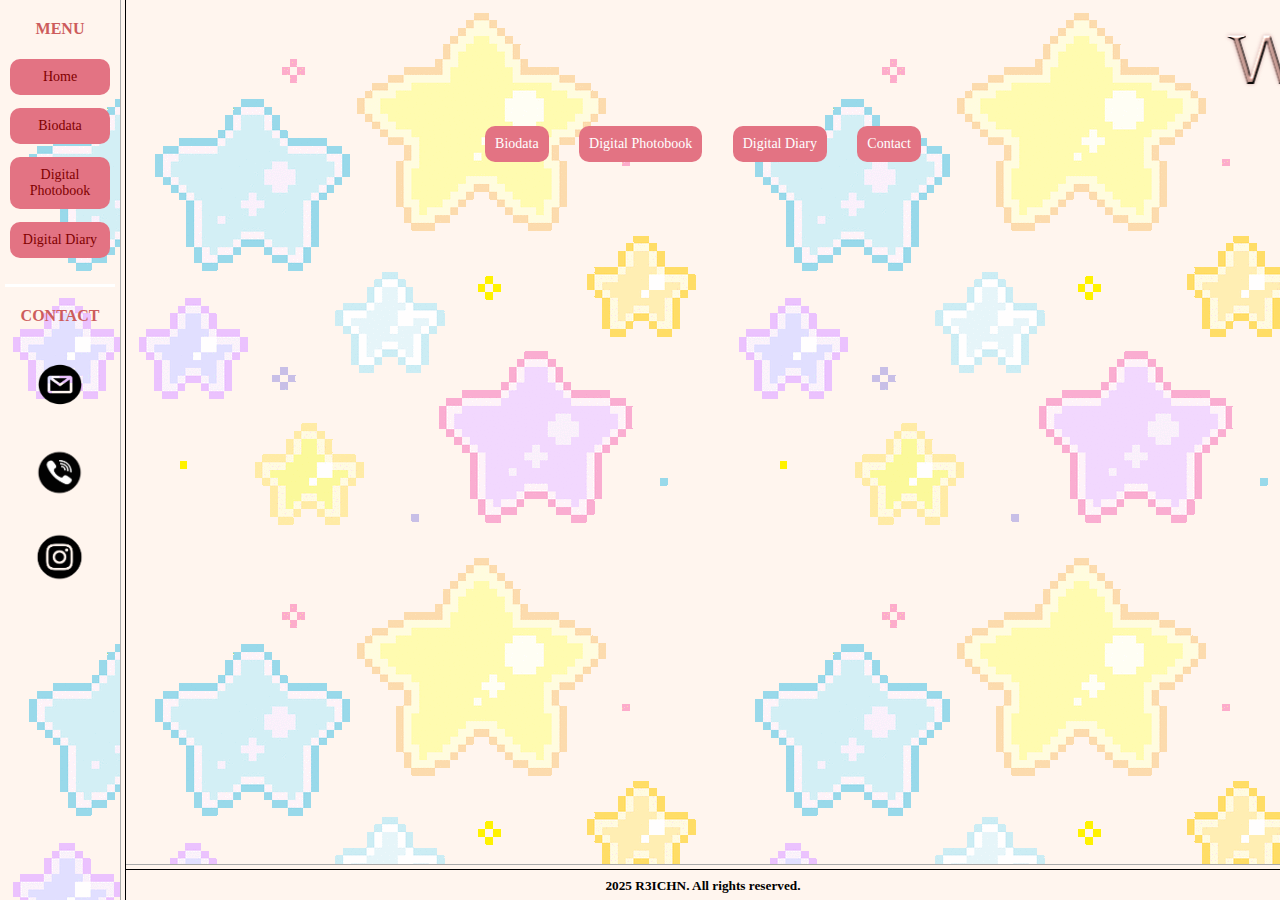
<file: index.html>
<html>
    <head>
        <title>Frame Page</title>
    </head>

    <frameset cols="120,*" bordercolor="#FFF5EE">
        <frame src="menupage.html" name="menu">

        <frameset rows="*,30">
            <frame src="home.html" name="main">
            <frame src="bottompage.html" name="bottom">
        </frameset>
    </frameset>
</html>
</file>
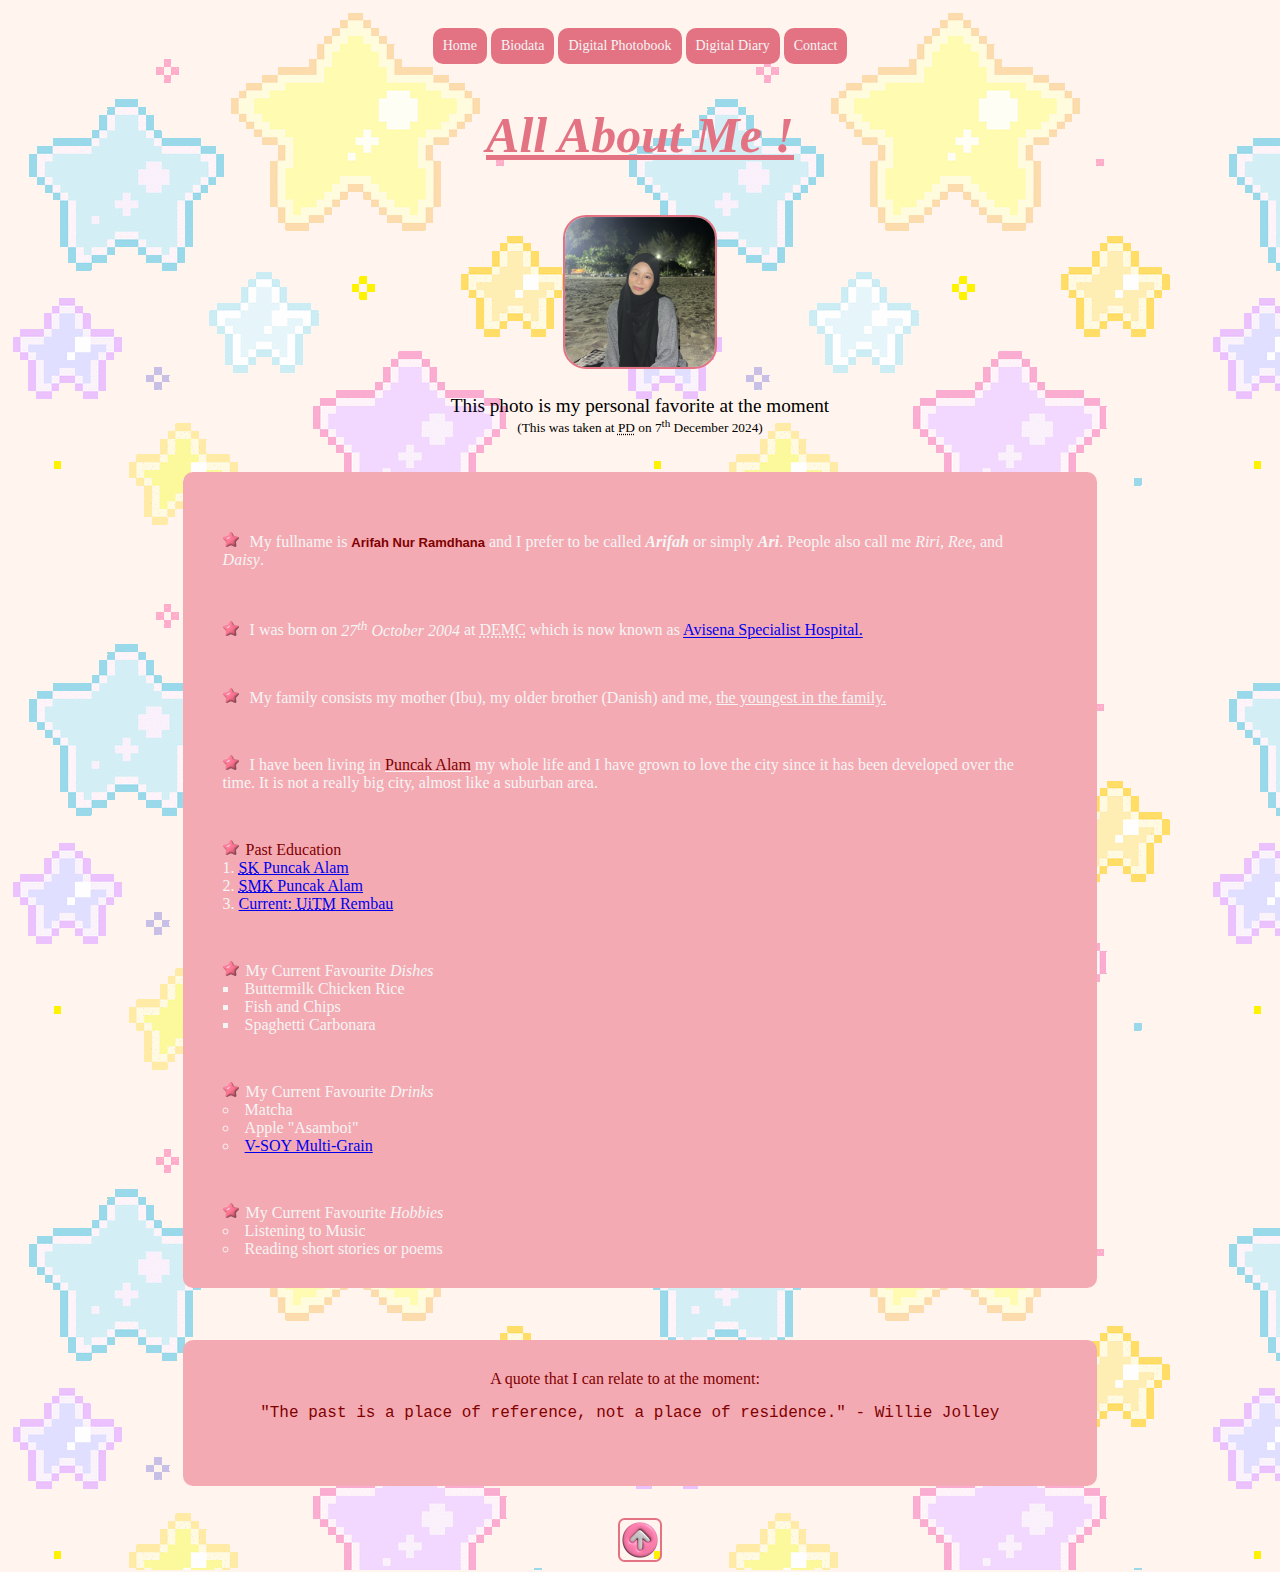
<file: biodata.html>
<html>
    <head>
        <title>Biodata - All About Me</title>
    </head>

    <style>
        body {
            background-image: url(image/starcute.gif);
        }
        
        a.style {
            width: auto;
            padding: 10px;
            margin-top: 20px;
            border-radius: 10px;
            display: inline-block; 
            text-decoration: none;
            text-align: center;
            font-family: cursive;
            font-size: 14px;
            background-color:#E37383;
            color:whitesmoke;
        }

        a:hover {
            font-weight: bold;
            transform: scale(1.05);
            transition: transform 0.3s ease;   
        }

        img {
            border-color: #E37383; 
            border-style: solid; 
            border-width: 2px;
            border-radius: 15%;
        }

        a:hover img {
            transform: scale(1.05);
            transition: transform 0.1s ease;
        }

        ul.style {
            width: 70%;
            padding: 30px;
            padding-left: 0;
            margin-top: 20px;
            border-radius: 10px;
            display: inline-block; 
            text-decoration: none;
            text-align: left;
            font-size: 16px;
            background-color:#F4AAB3;
            color:whitesmoke;
            list-style-position: inside;
            
        }   

        li.style {
            text-align: left;
            padding: 30px 30px 0 40px;
            position: inside;
            list-style-image: url(image/starlist.png);
        }
    </style>

    <!--Main navigation buttons-->
    <div name = "top" style="text-align: center;">
    <li  style="list-style-type: none;">
        <a class="style" href="home.html">Home</a>
		<a class="style" href="biodata.html">Biodata</a>
		<a class="style" href="gallery.html">Digital Photobook</a>
		<a class="style" href="diary.html">Digital Diary</a>
        <a class="style" href="contact.html">Contact</a>
	</li>
    </div>

    <body bgcolor="#FFF5EE">
        <div align="center">

            <h2 style="color: #E37383; font-size: 50px; font-weight: bolder; text-decoration: underline; font-style: italic;">
            All About Me !
            </h2>

            <a href="image/pantaiAri.jpg">
                <img src="image/pantaiAri.jpg" height="150" alt="A picture of me at the beach" hspace="10" vspace="10">
            </a>

            <!--Photo caption and additional information-->
            <p>
                <big>This photo is my personal favorite at the moment</big>
                <br>
                <small>(This was taken at <abbr title="Port Dickson">PD</abbr> on 7<sup>th</sup> December 2024)</small>
                <br>
            </p>
        
            <!--Information about myself-->
            <ul class="style">

                <li class="style">
                    My fullname is 
                    <strong><font color="maroon" size="2" face="helvetica">Arifah Nur Ramdhana</font></strong> 
                    and I prefer to be called
                    <b><em>Arifah</em></b> or simply  <b><i>Ari</i></b>.
                    People also call me <i>Riri, Ree,</i> and <i>Daisy</i>.
                </li>
                <br>

                <li class="style">
                    I was born on 
                    <em>27<sup>th</sup> October 2004 </em>at <abbr title="Darul Ehsan Medical Centre">DEMC</abbr> 
                    which is now known as <a href="https://shahalam.avisena.com.my/">Avisena Specialist Hospital.</a>  
                </li>
                <br>

                <li class="style">
                    My family consists my mother (Ibu), my older brother (Danish) and me, <u>the youngest in the family.</u>
                </li>
                <br>

                <li class="style">
                    I have been living in 
                    <u><font color="maroon">Puncak Alam</font></u> my whole life and I have grown to love the city since it has been developed over the time.
                    It is not a really big city, almost like a suburban area.
                </li>
                <br>

                <li class="style" style="color: maroon;">Past Education</li>
                <ol type="1">
                    <li><a href="https://g.co/kgs/WKnkfxd"><abbr title="Sekolah Kebangsaan"> SK</abbr> Puncak Alam</a></li>
                    <li><a href="https://www.sepuncak.edu.my/"><abbr title="Sekolah Menengah Kebangsaan"> SMK</abbr> Puncak Alam</a></li>
                    <li><a href="https://nsembilan.uitm.edu.my/rembau/"> Current: <abbr title="Universiti Teknologi MARA">UiTM</abbr> Rembau</a></li>
                </ol> 
                <br>
                <li class="style">My Current Favourite <em>Dishes</em></li>
                <ul type="square">
                    <li>Buttermilk Chicken Rice</li>
                    <li>Fish and Chips</li>
                    <li>Spaghetti Carbonara</li>
                </ul>

                <br>
                <li class="style">My Current Favourite <em>Drinks</em></li>
                <ul type="circle">
                    <li>Matcha</li>
                    <li>Apple "Asamboi"</li>
                    <li><a href="https://vegandistrict.my/products/v-soy-multi-grain-soya-bean-milk-300ml?srsltid=AfmBOooLWxtw9S0ZNY_xzlfTL2SUxRcperasTKEDZ9wPcMCGDk3vSjlF">
                    V-SOY Multi-Grain</a></li>
                </ul>
                
                <br>
                <li class="style">My Current Favourite <em>Hobbies</em></li>
                <ul type="disk">
                    <li>Listening to Music</li>
                    <li>Reading short stories or poems</li>
                </ul>
            </ul>
    
            <!--Quote-->
            <p>
                <ul class="style" style="text-align: center; color: maroon;">A quote that I can relate to at the moment:
                    <blockquote>
                        <pre> "The past is a place of reference, not a place of residence." - Willie Jolley
                        </pre>
                    </blockquote>
                </ul>
            </p>
        
        <a style="background: clear;" href="#top">
        <abbr title="Back to top">
        <img src="image/arrowup.png" alt="Back to top">
        </abbr></a>

    </body>
</html>
</file>
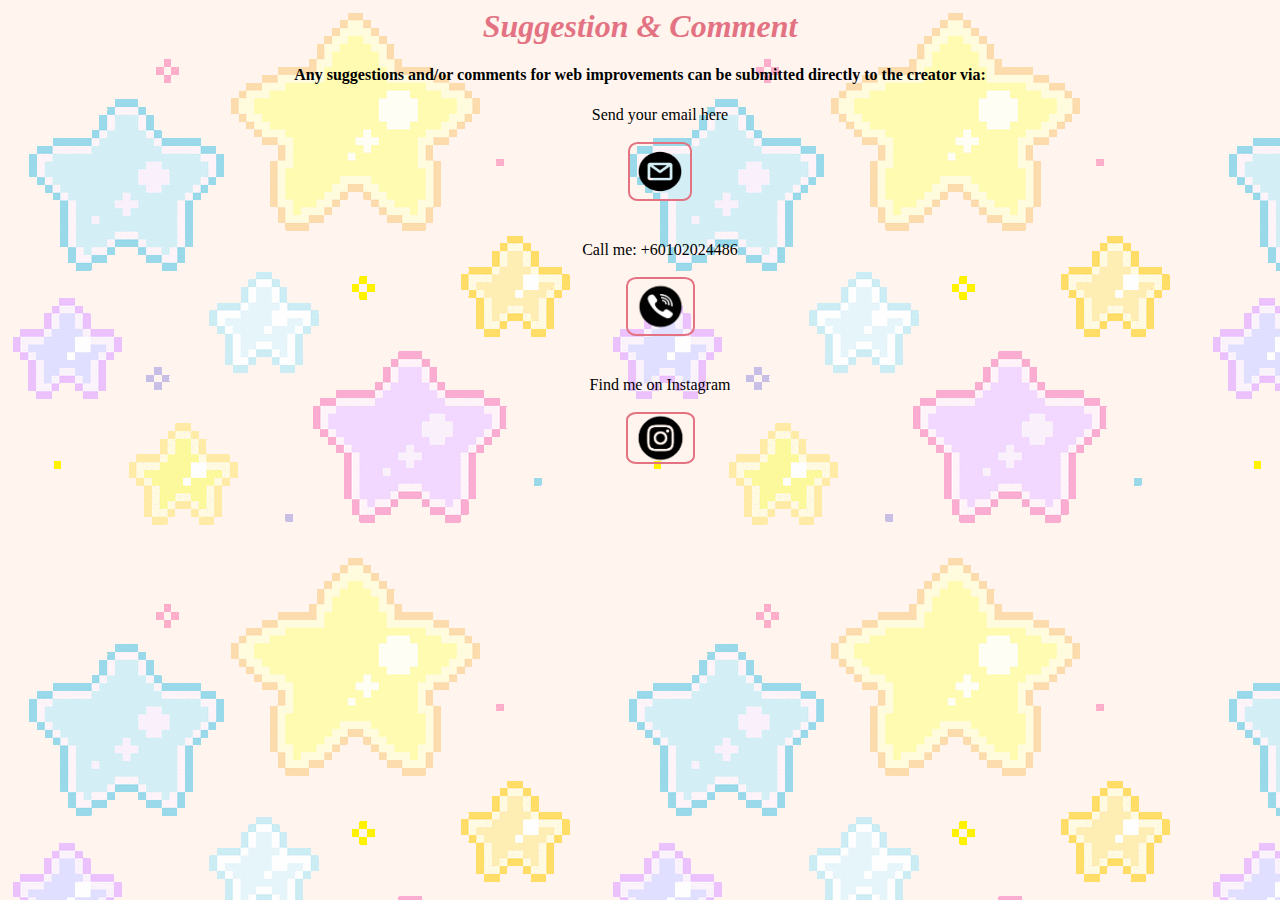
<file: contact.html>
<html>
    <head>
        <title>Contact</title>
    </head>

    <style>
        body {
            background-image: url(image/starcute.gif);
            background-color: #FFF5EE;
        }
        
        h1.title {
            color: #E37383;
            font-family: cursive;
            font-style: italic;
            text-align: center;
        }

        a.style {
            width: auto;
            padding: 10px;
            margin-top: 20px;
            border-radius: 10px;
            display: inline-block; 
            text-decoration: none;
            text-align: center;
            font-family: cursive;
            font-size: 14px;
            background-color:#E37383;
            color:whitesmoke;
        }

        a:hover {
            color: #E37383;
            font-weight: bold;
            transform: scale(1.05);
            transition: transform 0.3s ease;   
        }

        img {
            border-color: #E37383; 
            border-style: solid; 
            border-width: 2px;
            border-radius: 15%;
        }

        a:hover img {
            transform: scale(1.05);
            transition: transform 0.1s ease;
        }
    </style>

    <body>
        <h1 class="title"><em>Suggestion & Comment</em></h1>

        <p><h4 style="text-align: center; font-family: cursive;">
        Any suggestions and/or comments for web improvements can be submitted directly to the creator via:<br>
        </h4></p>

        <!--Email with subject--><!--Using images as hyperlink, global: link to other pages outside the current website-->
        <section>
            <ul style="text-align: center; list-style-type: none;">
                
                <caption>Send your email here</caption><br><br>
                <li>
                    <abbr title="Email: arfhnrmdh@gmail.com / mochimmiy@gmail.com">
                    <a style="background: transparent;" 
                    href="mailto:arfhnrmdh@gmail.com, mochimmiy@gmail.com?subject=Problem Statement?body=Suggestion/Comment Regarding Personal Website">
                        <img border="0" src="image/mail.png" alt="Email" width="60" height="55">
                    </abbr></a>
                </li><br><br>

                <caption>Call me: +60102024486</caption><br><br>
                <li>
                    <abbr title="Phone Number: +60102024486">
                    <a style="background: transparent;" href="tel:+60102024486">
                        <img border="0" src="image/call.png" alt="Call" width="65" height="55">
                    </abbr></a>
                </li><br><br>

                <caption>Find me on Instagram</caption><br><br>
                <li>
                    <abbr title="Instagram: @r3ichn">
                    <a style="background: transparent;" href="https://www.instagram.com/r3ichn/" target="_blank">
                        <img src="image/instagram.png" alt="Instagram" width="65" height="48">
                    </abbr></a>
                </li>
            </ul>
        </section>

    </body>
</html>
</file>
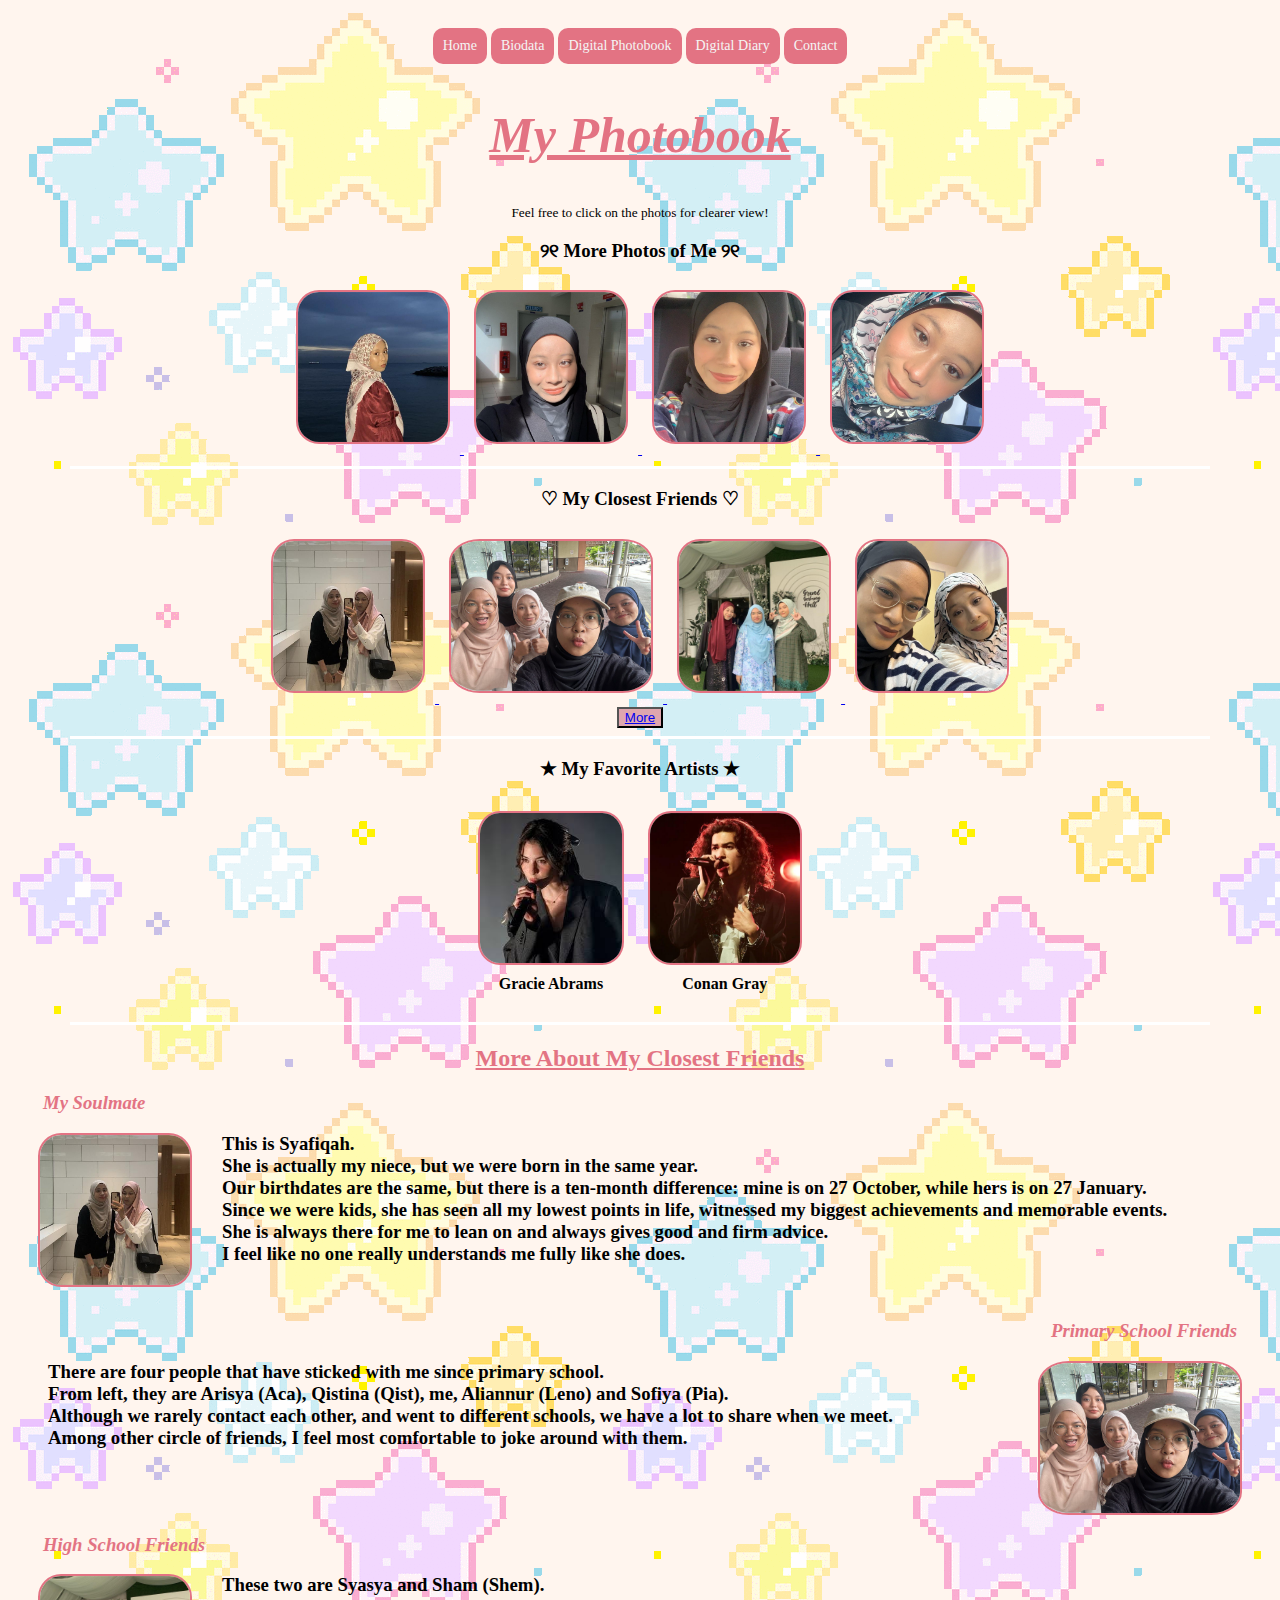
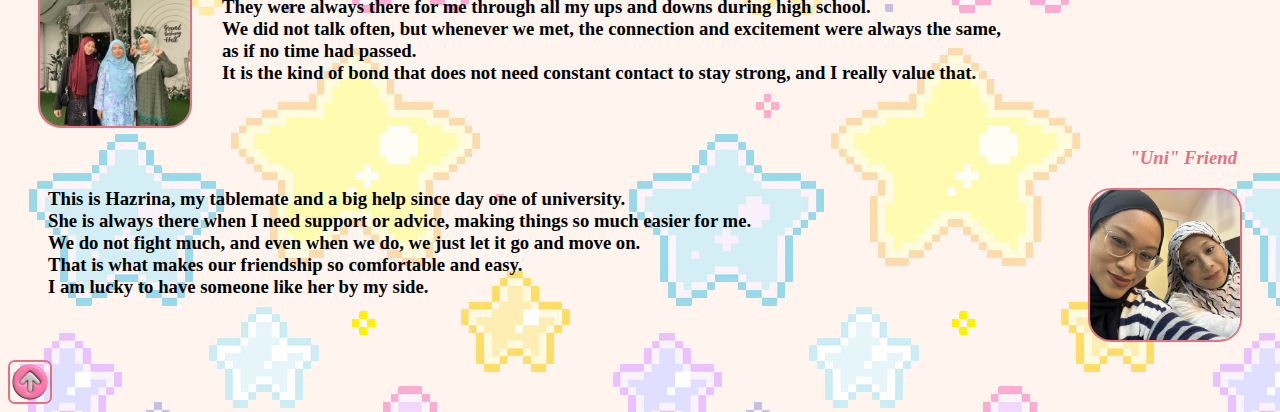
<file: gallery.html>
<html>
    <head>
        <title>Digital Photobook - My Photobook</title>
    </head>
    
    <style>
        body {
            background-image: url(image/starcute.gif);
            background-color: #FFF5EE;
        }
        
        h3.title {
            color: #E37383;
            font-family: cursive;
            font-style: italic;
            padding-left: 35px;
            padding-right: 35px;
        }

        a.style {
            width: auto;
            padding: 10px;
            margin-top: 20px;
            border-radius: 10px;
            display: inline-block; 
            text-decoration: none;
            text-align: center;
            font-family: cursive;
            font-size: 14px;
            background-color:#E37383;
            color:whitesmoke;
        }

        a:hover {
            font-weight: bold;
            transform: scale(1.05);
            transition: transform 0.3s ease;   
        }

        img {
            border-color: #E37383; 
            border-style: solid; 
            border-width: 2px;
            border-radius: 15%;
        }

        a:hover img {
            transform: scale(1.05);
            transition: transform 0.1s ease;
        }
    </style>

    <!--Main navigation buttons-->
    <div name = "top" style="text-align: center;">
    <li  style="list-style-type: none;">
        <a class="style" href="home.html">Home</a>
		<a class="style" href="biodata.html">Biodata</a>
		<a class="style" href="gallery.html">Digital Photobook</a>
		<a class="style" href="diary.html">Digital Diary</a>
        <a class="style" href="contact.html">Contact</a>
	</li>
    </div>

    <body bgcolor="#FFF5EE">
        <div align="center">

            <h2 style="color: #E37383; font-size: 50px; font-weight: bolder; text-decoration: underline; font-style: italic;">
            My Photobook
            </h2>
            <small>Feel free to click on the photos for clearer view!</small>

            <h3>୨୧ More Photos of Me ୨୧</h3>
            <a href="image/ari (2).jpg">
                <img src="image/ari (2).jpg" height="150"  alt="Me at the beach" hspace="10" vspace="10">
            </a>
            <a href="image/selcari.jpg">
                <img src="image/selcari.jpg" height="150" alt="A selfie of me" hspace="10" vspace="10">
            </a>
            <a href="image/selcari (2).jpg">
                <img src="image/selcari (2).jpg" height="150" alt="A selfie of me" hspace="10" vspace="10">
            </a>
            <a href="image/selcari (3).jpg">
                <img src="image/selcari (3).jpg" height="150" alt="A selfie of me" hspace="10" vspace="10">
            </a>
            <hr size="3" color="white" width="90%">
            

            <h3>♡ My Closest Friends ♡</h3>
            <a href="image/pika.jpg">
            <img src="image/pika.jpg" height="150" alt="Me and my cousin" hspace="10" vspace="10">
            </a>
            <a href="image/CircleOfTrust.jpg">
            <img src="image/CircleOfTrust.jpg" height="150" alt="Me and my middle school friends" hspace="10" vspace="10">
            </a>
            <a href="image/shemsyari.jpg">
            <img src="image/shemsyari.jpg" height="150" alt="Me and my high school friends" hspace="10" vspace="10">
            </a>
            <a href="image/rina.jpg">
            <img src="image/rina.jpg" height="150" alt="Me and my university friend" hspace="10" vspace="10">
            </a><br>
            <button style="background-color:#dfa6ae;"><a href="#mid">More</a></button>
            <hr size="3" color="white" width="90%">

            <h3>★ My Favorite Artists ★</h3>
            <table>
                <tr>
                    <th><a href="image/gracie.jfif">
                        <img src="image/gracie.jfif" height="150"  alt="A picture of Gracie Abrams performing" hspace="10" vspace="10">
                        </a><br>Gracie Abrams</th>
                    <th><a href="image/conangray.png">
                        <img src="image/conangray.png" height="150" alt="A picture of Conan Gray performing" hspace="10" vspace="10">
                        </a><br>Conan Gray</th> 
                </tr>
            </table>
            <br>
            <hr size="3" color="white" width="90%">
            
            </div>
        
        <!--Description of each photo for closest friends-->
        <a name = "mid">
        <h2 style="text-align: center; color: #E37383; text-decoration: underline;">
        More About My Closest Friends</h2></a>
        <h3 class="title">My Soulmate</h3>
        <h3 style="text-align: justify; padding-right: 40px;">
        <img src="image/pika.jpg"  height="150" style="float: left;" hspace="30" border="3">
        This is Syafiqah. 
        <br>She is actually my niece, but we were born in the same year. 
        <br>Our birthdates are the same, but there is a ten-month difference: mine is on 27 October, while hers is on 27 January.
        <br>Since we were kids, she has seen all my lowest points in life, witnessed my biggest achievements and memorable events.
        <br>She is always there for me to lean on and always gives good and firm advice.
        <br>I feel like no one really understands me fully like she does.
        </h3>

        <br clear="all">
        
        <h3 align="right" class="title">Primary School Friends</h3>
        <h3 style="text-align: justify; padding-left: 40px;">
        <img src="image/CircleOfTrust.jpg"  height="150" style="float: right;" hspace="30" border="3">
        There are four people that have sticked with me since primary school.
        <br>From left, they are Arisya (Aca), Qistina (Qist), me, Aliannur (Leno) and Sofiya (Pia).
        <br>Although we rarely contact each other, and went to different schools, we have a lot to share when we meet.
        <br>Among other circle of friends, I feel most comfortable to joke around with them.
        
        </h3>

        <br clear="all">

        <h3 class="title">High School Friends</h3>
        <h3 style="text-align: justify; padding-right: 40px;">
        <img src="image/shemsyari.jpg"  height="150" style="float: left;" hspace="30" border="3">
        These two are Syasya and Sham (Shem).
        <br>They were always there for me through all my ups and downs during high school. 
        <br>We did not talk often, but whenever we met, the connection and excitement were always the same,
        <br>as if no time had passed. 
        <br>It is the kind of bond that does not need constant contact to stay strong, and I really value that.
        <br> 
        </h3>

        <br clear="all">
        
        <h3 align="right" class="title">"Uni" Friend</h3>
        <h3 style="text-align: justify; padding-left: 40px;">
        <img src="image/rina.jpg"  height="150" style="float: right;" hspace="30" border="3">
        This is Hazrina, my tablemate and a big help since day one of university.
        <br>She is always there when I need support or advice, making things so much easier for me.
        <br>We do not fight much, and even when we do, we just let it go and move on.
        <br>That is what makes our friendship so comfortable and easy.
        <br>I am lucky to have someone like her by my side.
        </h3>

        <br clear="all"><br>

        <a href="#top">
        <abbr title="Back to top">
        <img src="image/arrowup.png" alt="Back to top">
        </abbr></a>

    </body>
</html>
</file>
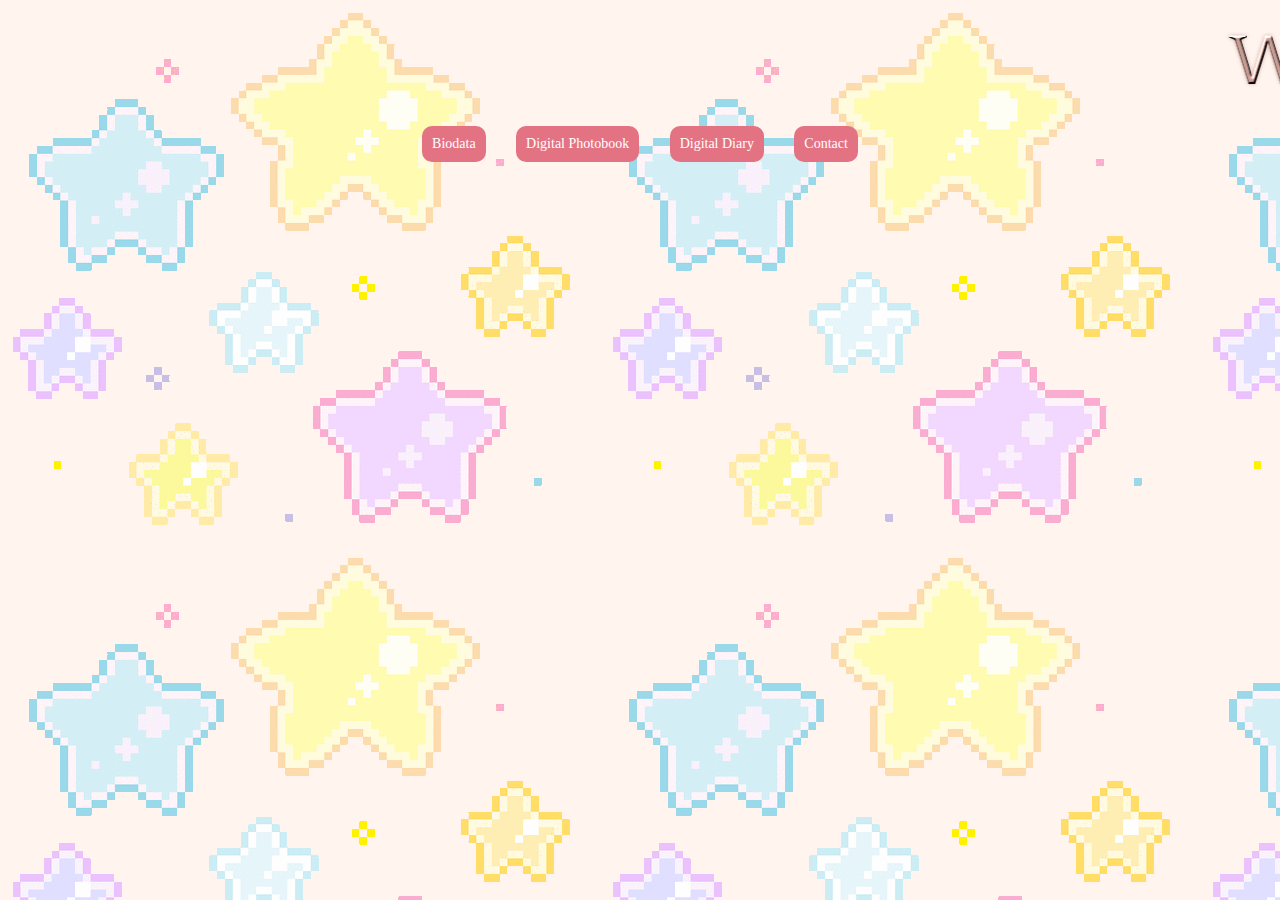
<file: home.html>
<html>
    <head>  
         <marquee behavior="scroll" direction=left><br>
            <img src="image/welcome.png">
        </marquee>
    </div>
    </head>

    <link rel="stylesheet" href="style.css">

    <!--Local - Link to otherpages within the current website-->
    <ul class="nav">
		<li><a href="biodata.html">Biodata</a></li>
		<li><a href="gallery.html">Digital Photobook</a></li>
		<li><a href="diary.html">Digital Diary</a></li>
        <li><a href="contact.html">Contact</a></li>
	</ul>
</html>
</file>
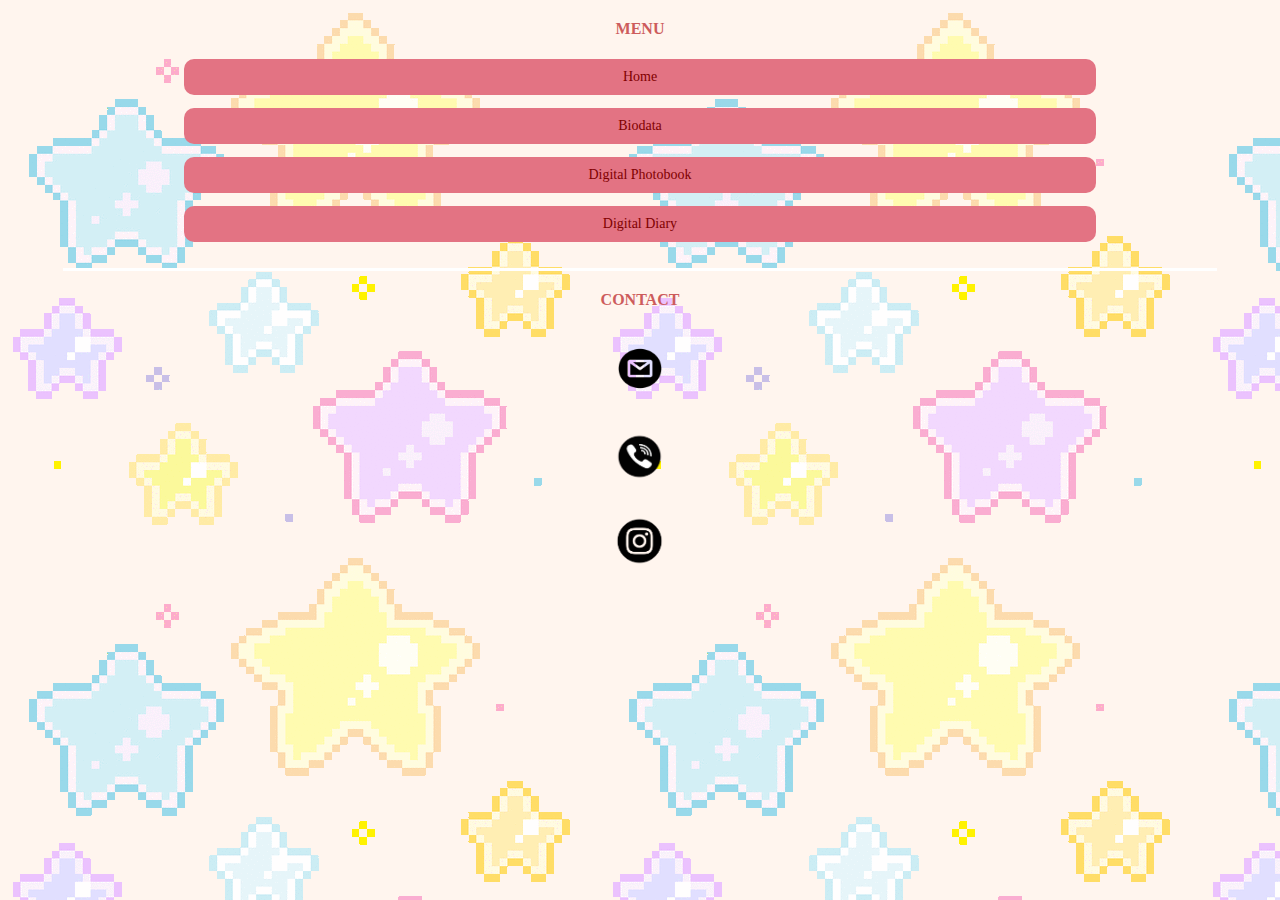
<file: menupage.html>
<html>        
    <head>
        <title>Menu Page</title>
    </head>
    
    <link rel="stylesheet" href="style.css">

    <body align="center">
       
            <!-- Main Menu Section -->
            <section>
                <h4>MENU</h4>
                <ul>
                    <li><a href="home.html" target="main">Home</a></li>
                    <li><a href="biodata.html" target="main">Biodata</a></li>
                    <li><a href="gallery.html" target="main">Digital Photobook</a></li>
                    <li><a href="diary.html" target="main">Digital Diary</a></li>
                </ul>
            </section>

            <hr size="3" color="white" width="90%">

            <!-- Contact Section -->
            <section>
                <h4>CONTACT</h4>
                <ul>
                    <li>
                        <abbr title="Email: arfhnrmdh@gmail.com / mochimmiy@gmail.com">
                        <a style="background: transparent;" href="mailto:arfhnrmdh@gmail.com, mochimmiy@gmail.com?subject=Problem Statement?body">
                            <img border="0" src="image/mail.png" alt="Email" width="60" height="55">
                        </abbr></a>
                    </li>
                    <li>
                        <abbr title="Phone Number: +60102024486">
                        <a style="background: transparent;" href="tel:+60102024486">
                            <img border="0" src="image/call.png" alt="Call" width="65" height="55">
                        </abbr></a>
                    </li>
                    <li>
                        <abbr title="Instagram: @r3ichn">
                        <a style="background: transparent;" href="https://www.instagram.com/r3ichn/" target="_blank">
                            <img src="image/instagram.png" alt="Instagram" width="65" height="48">
                        </abbr></a>
                    </li>
                </ul>
            </section>
    
    </body>
</html>
</file>
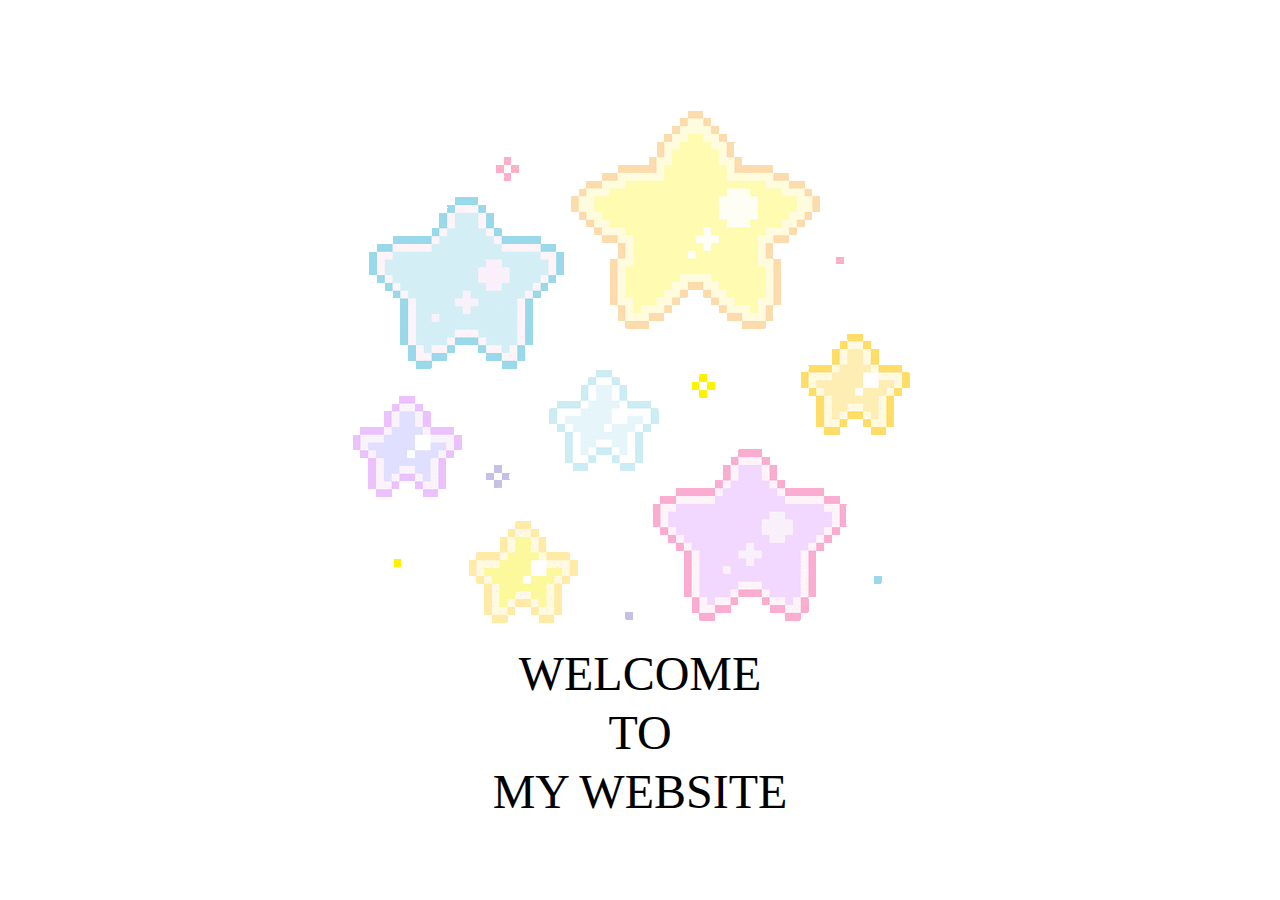
<file: welcomepage.html>
<html>
    <head>
        <title>Welcome Page</title>
    </head>
    <body>
        <br>
        <br>
        <br>
        <br>
        <br>

        <div align="center">
            <img src="image/starcute.gif">
        </div>

        <table style="text-align: center;" width="100%">
            <tr>
                <td>
                    <p>
                        <font size="50" face="impact" align="center">WELCOME</font>
                    </p>
                </td>
            </tr>
            <tr>
                <td>
                    <p>
                        <font size="50" face="impact" align="center">TO</font>
                    </p>
                </td>
            </tr>
            <tr>
                <td>
                    <p>
                        <font size="50" face="impact" align="center">MY WEBSITE</font>
                    </p>
                </td>
            </tr>
        </table>
    </body>
</html>
</file>
<file: style.css>
body{
    margin: 0;
    padding: 0;
    font-family: cursive, Arial, sans-serif;
    background-image: url(image/starcute.gif);
    background-color: #FFF5EE;
}

h4{
    font-family: Georgia, 'Times New Roman', Times, serif;
    margin-top: 20px;
    color: indianred;
}

ul{
    list-style-type: none;
    padding: 0;
    text-align: center;
}

li{
    font-family: cursive;
    margin:3px;
}

a {
    width: 70%;
    padding: 10px;
    margin-bottom: 10px;
    border-radius: 10px;
    display: inline-block; 
    text-decoration: none;
    text-align: center;
    font-family: cursive;
    font-size: 14px;
    background-color:#E37383;
    color:maroon;
}

a:hover {
    color: #E37383;
    background-color: #A52A2A;
    font-weight: bold;
    transform: scale(1.05);
    transition: transform 0.3s ease;   
}

a:link {
    color: maroon;
    background-color:#E37383;
}

a:visited {
    color:floralwhite;
    background-color: #E37383;
}

a:active {
    color: maroon;
    background-color: #E6E6FA;
}

a:hover img {
    transform: scale(1.2);
    transition: transform 0.3s ease;
}

.nav{
    text-align: center;
    padding: 10px 0 10px 0;
    list-style: none;
}

.nav>li{
    display: inline-block;
    padding: 0 10px 0 10px;
}

.nav>li>a{
    width: auto;
    text-decoration: white;
    color: white;
}

div{
    width: 60%;
    height: 210px;
    background: transparent ;
    color: #946656;
    text-align: center;
    line-height: 30px;
    border-radius: 500px;
    border: 10px double floralwhite;

    top: 0;
    left: 0;
    right: 0;
    bottom: 0;
    margin: auto;
}
</file>
